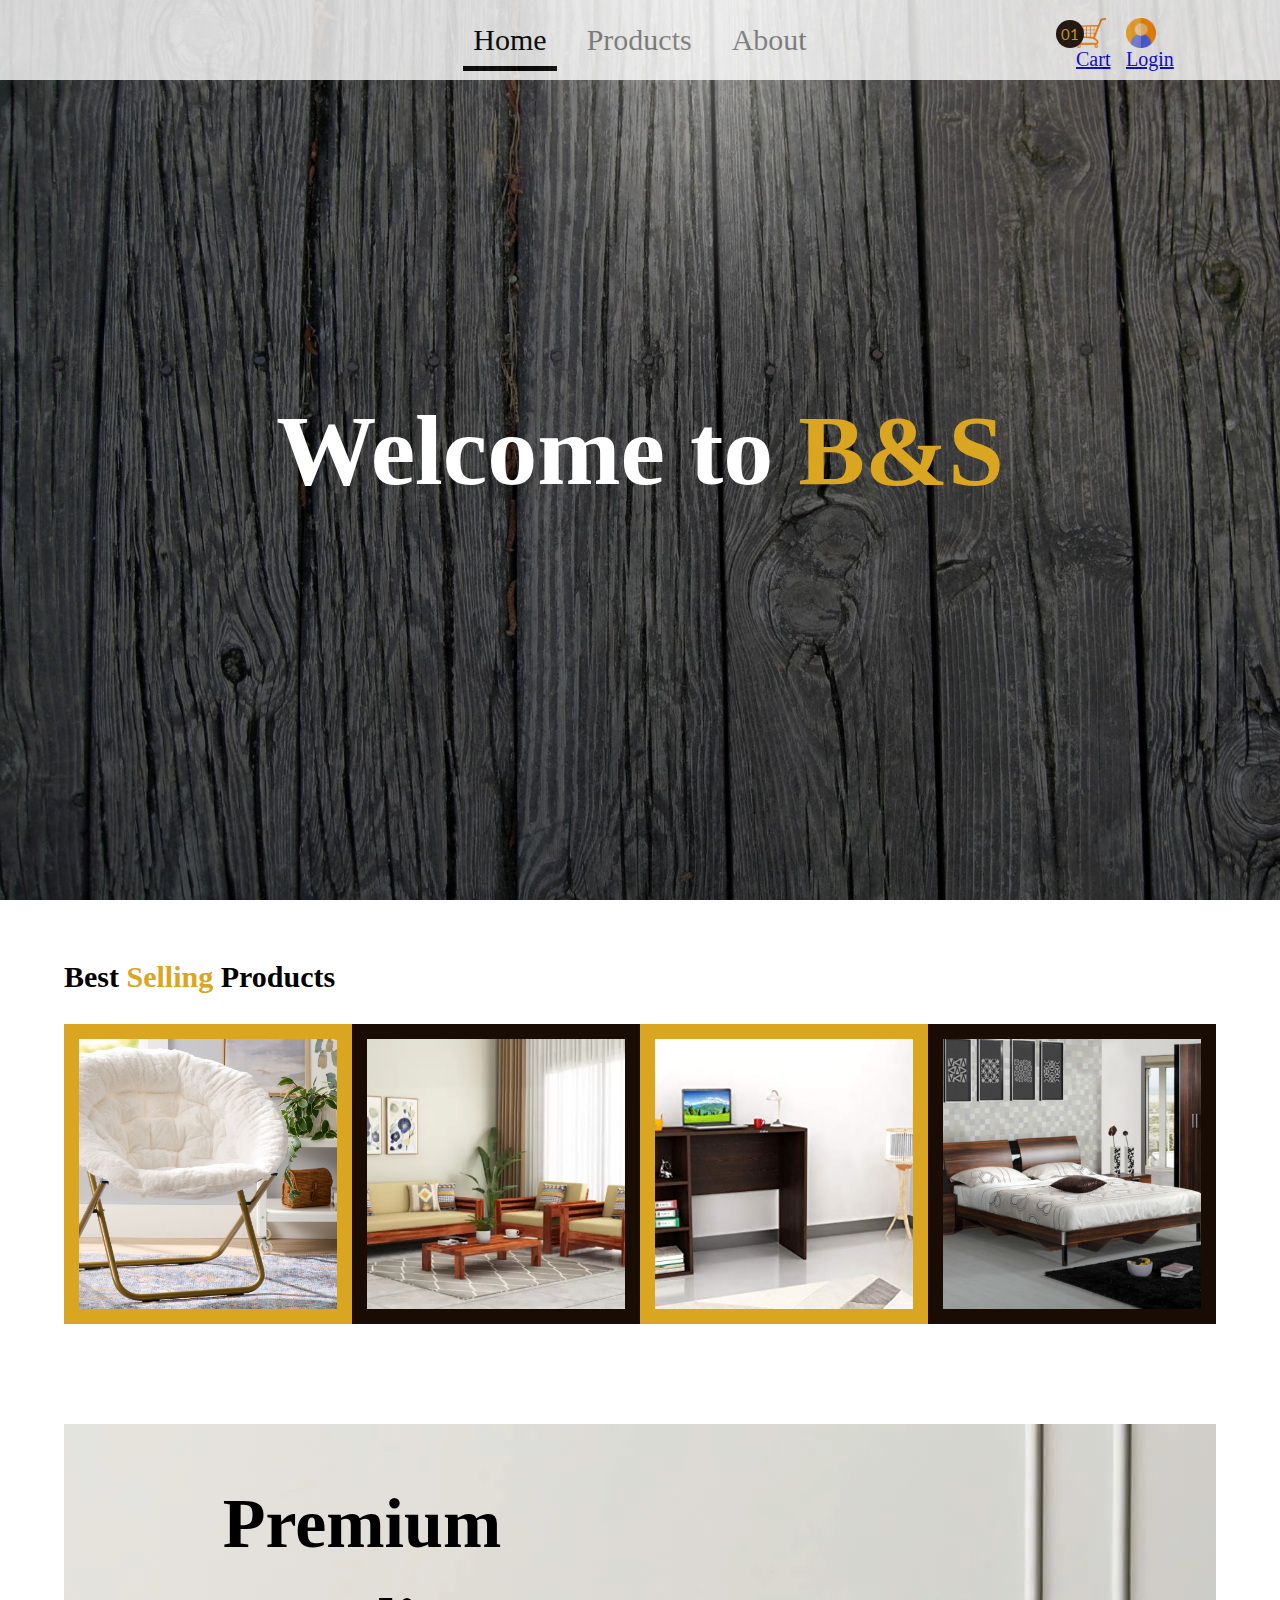
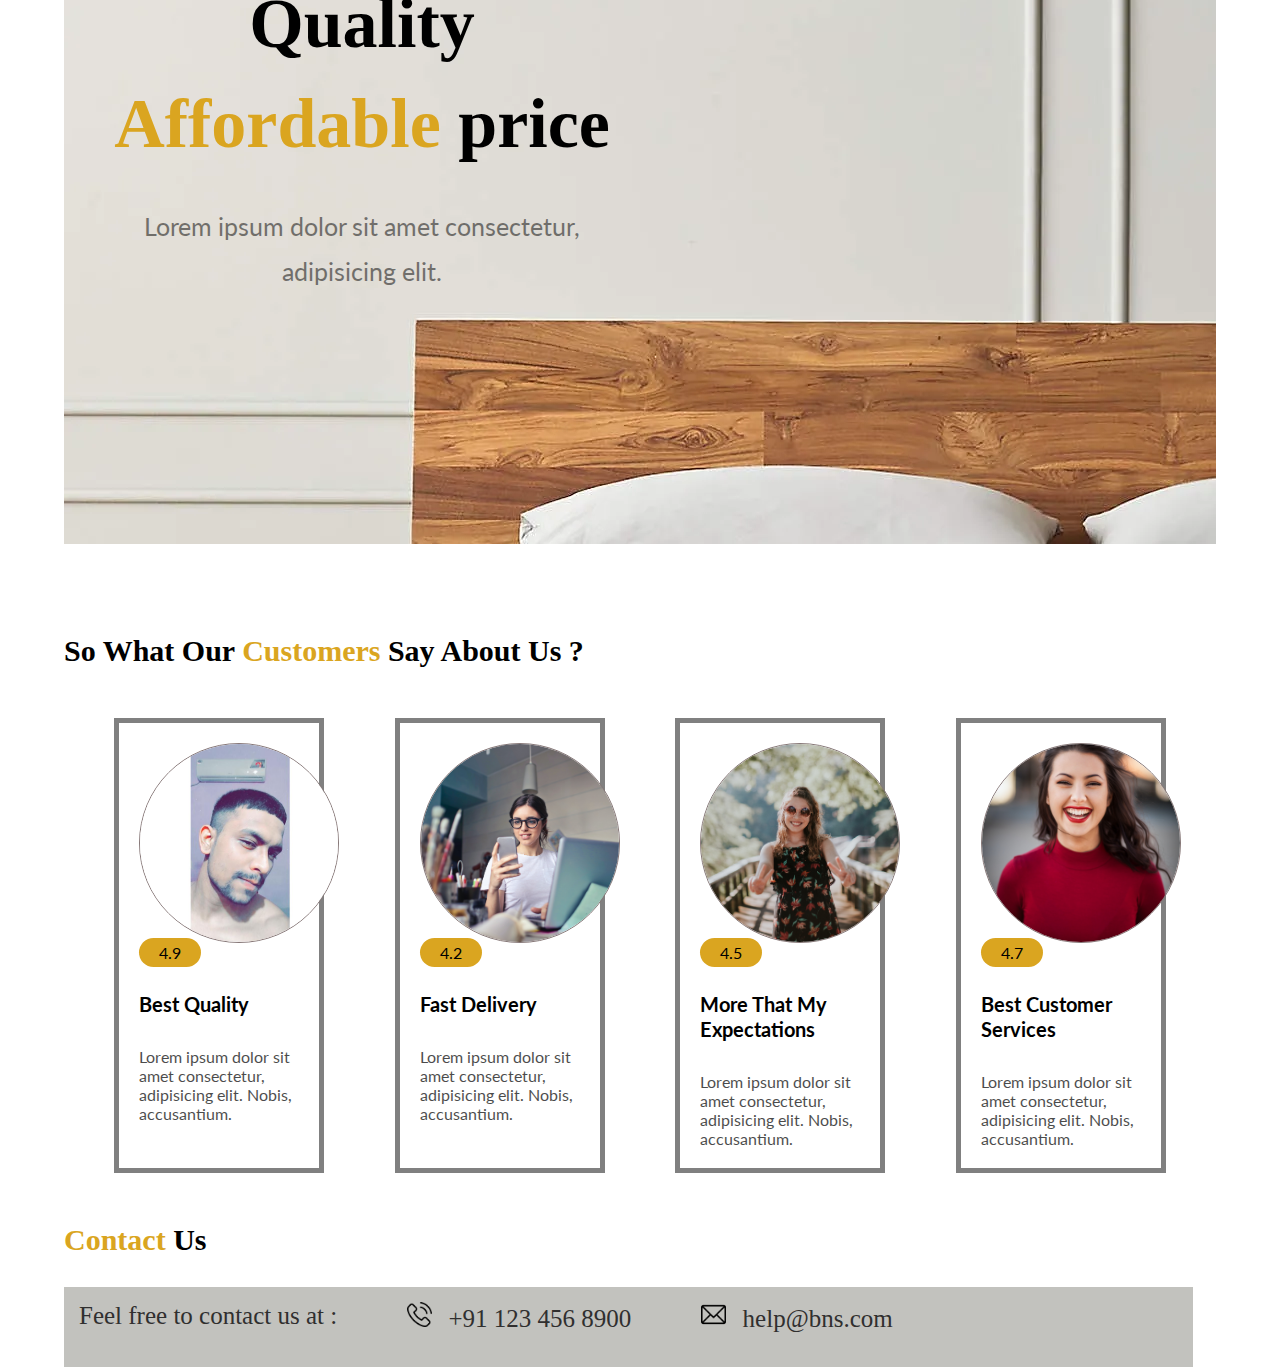
<file: index.html>
<html lang="en">
<head>
    <meta charset="UTF-8">
    <meta name="viewport" content="width=device-width,initial-scale=1.0">
    <meta http-equiv="X-UA-Compatible" content="IE=edge">
    <title>Welcome to B&S</title>
    <script src="./js/index.js"></script>
    <link rel="stylesheet" href="css/style.css"
    <link rel="preconnect" href="https://fonts.googleapis.com">
    <link rel="preconnect" href="https://fonts.gstatic.com" crossorigin>
    <link href="https://fonts.googleapis.com/css2?family=Lato&display=swap" rel="stylesheet">
</head>

<body>
    <nav class="navbar bg">
        <ul class="links-container">
            <li class="link-item"><a href="./index.html" class="link active">Home</a></li>
            <li class="link-item"><a href="./products.html" class="link">Products</a></li>
            <li class="link-item"><a href="./About.html" class="link">About</a></li>
            <!-- <li class="link-item"><a href="#" class="link">Contact</a></li> -->
        </ul>

        <div class="user-interactions">
            <div class="cart">
                <img src="./images/cart.png" class="cart-icon" alt="cartImage">
                <span class="cart-item-count">01</span>
                <a href="./Cart.html" class="login-text">Cart</a>
            </div>
            <div class="user">
                <img src="./images/user.png" class="user-icon" alt="userPhoto">
                <a href="./SignIn.html" class="login-text">Login</a>
            </div>
        </div>
    </nav>
    
    <header class="header-section">
        <div><h1 class="header-heading">Welcome to <span>B&S</span></h1> </div>
    </header>

    <section class="best-selling">
        <h1 class="section-title">Best <span>Selling</span> Products</h1>
        <div class="product-container">
            <div class="product-card">
                <img src="./images/chair1.jpeg" class="product-img">
                <p class="product-name"><a href="./products.html"> Chairs</a></p>
            </div>
            <div class="product-card">
                <img src="./images/sofa1.jpeg" class="product-img">
                <p class="product-name">Sofa</p>
            </div>
            <div class="product-card">
                <img src="./images/tab1.jpeg" class="product-img">
                <p class="product-name">Tables</p>
            </div>
            <div class="product-card">
                <img src="./images/bed1.jpeg" class="product-img">
                <p class="product-name">Beds</p>
            </div>
        </div>

    </section>


    <section class="mid-section">

        <div class="section-item-container">
            <!-- <img src="./images/bed2.jpeg" class="section-bg" alt="midsectionImg"> -->
            <div class="section-info">
                <h1 class="title">Premium Quality <span>Affordable</span> price</h1>
                <p class="info"> Lorem ipsum dolor sit amet consectetur, adipisicing elit.</p>
            </div>
        </div>
    </section>


    <section class="review-section">
        <h1 class="section-title">So what our <span>Customers </span>say about us ?</h1>

        <div class="review-container">
            <div class="review-card">
                <div class="user-dp" data-rating="4.9"><img src="./images/user1.JPG" class="dp" alt="user1"></div>
                <h2 class="review-title"> best quality</h2>
                <p class="review">Lorem ipsum dolor sit amet consectetur, adipisicing elit. Nobis, accusantium.</p>
            </div>

            <div class="review-card">
                <div class="user-dp" data-rating="4.2"><img src="./images/user2.jpg"  class="dp" alt="user1"></div>
                <h2 class="review-title">Fast Delivery</h2>
                <p class="review">Lorem ipsum dolor sit amet consectetur, adipisicing elit. Nobis, accusantium.</p>
            </div>

            <div class="review-card">
                <div class="user-dp" data-rating="4.5"><img src="./images/user3.jpeg" class="dp" alt="user1"></div>
                <h2 class="review-title">More that my expectations</h2>
                <p class="review">Lorem ipsum dolor sit amet consectetur, adipisicing elit. Nobis, accusantium.</p>
            </div>

            <div class="review-card">
                <div class="user-dp" data-rating="4.7"><img src="./images/user4.jpeg" class="dp" alt="user1"></div>
                <h2 class="review-title">best customer services</h2>
                <p class="review">Lorem ipsum dolor sit amet consectetur, adipisicing elit. Nobis, accusantium.</p>
            </div>

        </div>
    </section>

    
    <section class="footer-section">
        <h1 class="section-title footer-heading"><span>Contact</span> Us</h1>
        <div class="footer">
            <div>
                <span>Feel free to contact us at :</span>
            </div>
            <div class="contacts">
                <p><img src="./images/call.png" class="contact-icon" alt=""> +91 123 456 8900</p>
            </div>
            <div class="contacts">
                 
                <p><img src="./images/email.png" class="contact-icon" alt=""> help@bns.com</p>
            </div>
        </div>
        
            
        
    </section>

   
</body>
</html>
</file>
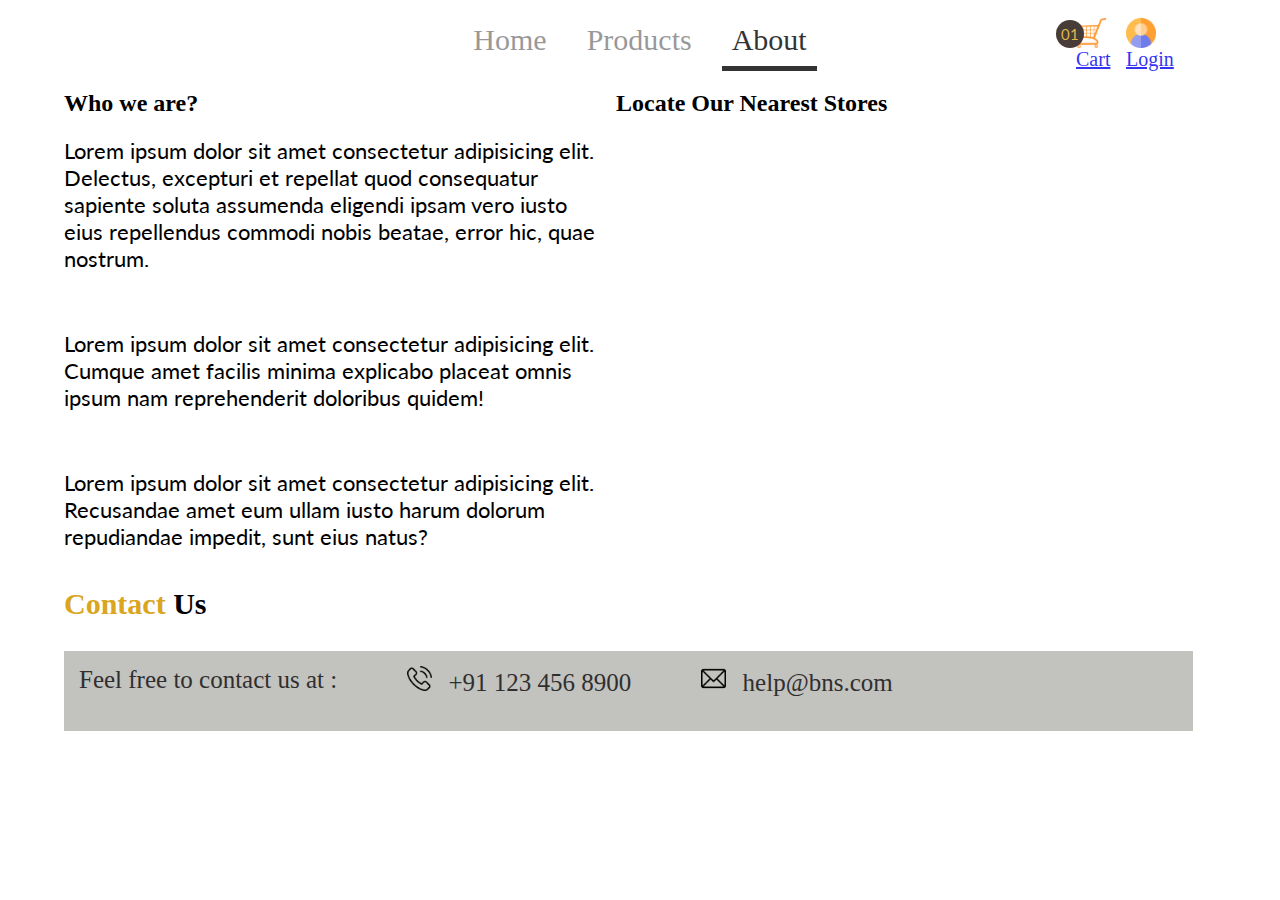
<file: About.html>
<head>
    <head>
        <meta charset="UTF-8">
        <meta name="viewport" content="width=device-width,initial-scale=1.0">
        <meta http-equiv="X-UA-Compatible" content="IE=edge">
        <title>Welcome to B&S</title>
        <script src="./js/index.js"></script>
        <link rel="stylesheet" href="css/style.css"
        <link rel="preconnect" href="https://fonts.googleapis.com">
        <link rel="preconnect" href="https://fonts.gstatic.com" crossorigin>
        <link href="https://fonts.googleapis.com/css2?family=Lato&display=swap" rel="stylesheet">
    </head>

    <body>
        <nav class="navbar bg">
            <ul class="links-container">
                <li class="link-item"><a href="./index.html" class="link ">Home</a></li>
                <li class="link-item"><a href="./products.html" class="link">Products</a></li>
                <li class="link-item"><a href="./About.html" class="link active">About</a></li>
                <!-- <li class="link-item"><a href="#" class="link">Contact</a></li> -->
            </ul>
    
            <div class="user-interactions">
                <div class="cart">
                    <img src="./images/cart.png" class="cart-icon" alt="cartImage">
                    <span class="cart-item-count">01</span>
                    <a href="./Cart.html" class="login-text">Cart</a>
                </div>
                <div class="user">
                    <img src="./images/user.png" class="user-icon" alt="userPhoto">
                    <a href="./SignIn.html" class="login-text">Login</a>
                </div>
            </div>
        </nav>

        <section class="about-mid">
            <div class="about-content">
                <h2>Who we are?</h2>
                <p>Lorem ipsum dolor sit amet consectetur adipisicing elit. Delectus, excepturi et repellat quod consequatur sapiente soluta assumenda eligendi ipsam vero iusto eius repellendus commodi nobis beatae, error hic, quae nostrum.</p>
                <br>
                <p>Lorem ipsum dolor sit amet consectetur adipisicing elit. Cumque amet facilis minima explicabo placeat omnis ipsum nam reprehenderit doloribus quidem!</p>
                <br><p>Lorem ipsum dolor sit amet consectetur adipisicing elit. Recusandae amet eum ullam iusto harum dolorum repudiandae impedit, sunt eius natus?</p>
            </div>
            <div class="about-map">
                <h2>Locate Our Nearest Stores</h2>
                <iframe src="https://www.google.com/maps/embed?pb=" width="600" height="450" frameborder="0" style="border:0" >
                </iframe>
            </div>  
        </section>
        
        <section class="footer-section">
            <h1 class="section-title footer-heading"><span>Contact</span> Us</h1>
            <div class="footer">
                <div>
                    <span>Feel free to contact us at :</span>
                </div>
                <div class="contacts">
                    <p><img src="./images/call.png" class="contact-icon" alt=""> +91 123 456 8900</p>
                </div>
                <div class="contacts">
                     
                    <p><img src="./images/email.png" class="contact-icon" alt=""> help@bns.com</p>
                </div>
            </div>
        </section>

    </body>
</head>
</file>
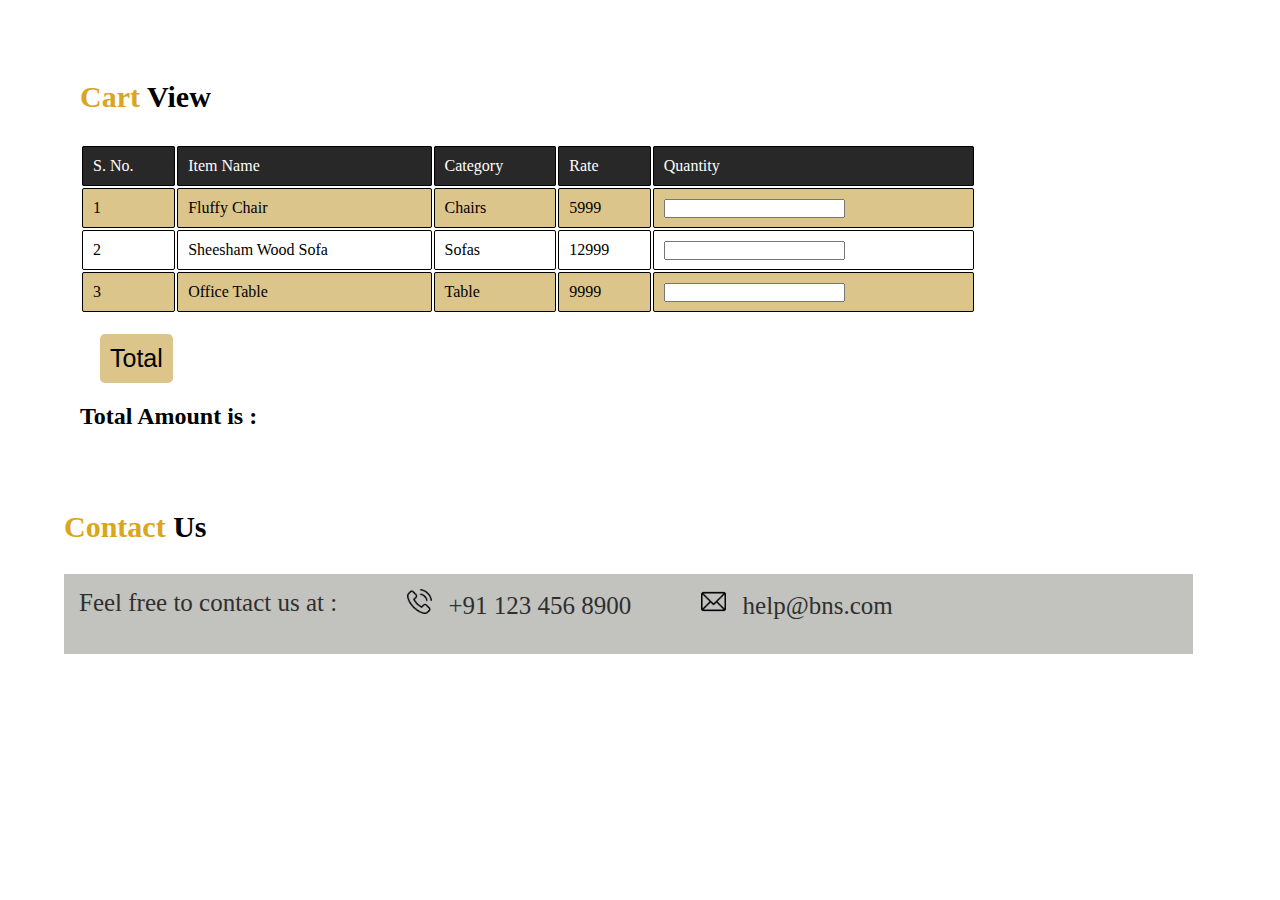
<file: Cart.html>
<html lang="en">

<head>
    <meta charset="UTF-8">
    <meta name="viewport" content="width=device-width,initial-scale=1.0">
    <meta http-equiv="X-UA-Compatible" content="IE=edge">
    <title>Cart</title>
    <script src="./js/toCart.js"></script>
    <link rel="stylesheet" href="./css/cart.css">
    <link rel="stylesheet" href="./css/style.css">
    <link rel="preconnect" href="https://fonts.googleapis.com">
    <link rel="preconnect" href="https://fonts.gstatic.com" crossorigin>
    <link href="https://fonts.googleapis.com/css2?family=Lato&display=swap" rel="stylesheet">
</head>

<body>


  <section class="cart-table">
    <h1 class="section-title footer-heading"><span>Cart</span> View</h1>
    <div>
        <table class="cart-tab">
        
            <tr class="table-head">
                <td>S. No.</td>
                <td>Item Name</td>
                <td>Category</td>
                <td>Rate</td>
                <td>Quantity</td>
            </tr>
            <tr>
                <td>1</td>
                <td>Fluffy Chair</td>
                <td>Chairs</td>
                <td >5999</td>
                <td ><input id="one"  onchange="giveTotal()" type="number"></td>
            </tr>
            <tr>
                <td>2</td>
                <td>Sheesham Wood Sofa</td>
                <td>Sofas</td>
                <td >12999</td>
                <td ><input id="two" onchange="giveTotal()" type="number"></td>
            </tr>
            <tr>
                <td>3</td>
                <td>Office Table</td>
                <td>Table</td>
                <td >9999</td>
                <td ><input id="three" onchange="giveTotal()" type="number"></td>
            </tr>
        
    </table>

    </div>
    <div>
        <div><input type="button"class="total-btn" value="Total" ></div>
        <div>
            <h2> Total Amount is : </h2>
            <span id="total-amt"></span>
        </div>
    </div>
    
    
  </section>
    

    <section class="footer-section">
        <h1 class="section-title footer-heading"><span>Contact</span> Us</h1>
        <div class="footer">
            <div>
                <span>Feel free to contact us at :</span>
            </div>
            <div class="contacts">
                <p><img src="./images/call.png" class="contact-icon" alt=""> +91 123 456 8900</p>
            </div>
            <div class="contacts">
                 
                <p><img src="./images/email.png" class="contact-icon" alt=""> help@bns.com</p>
            </div>
        </div>
        
            
        
    </section>


    
</body>
</html>
</file>
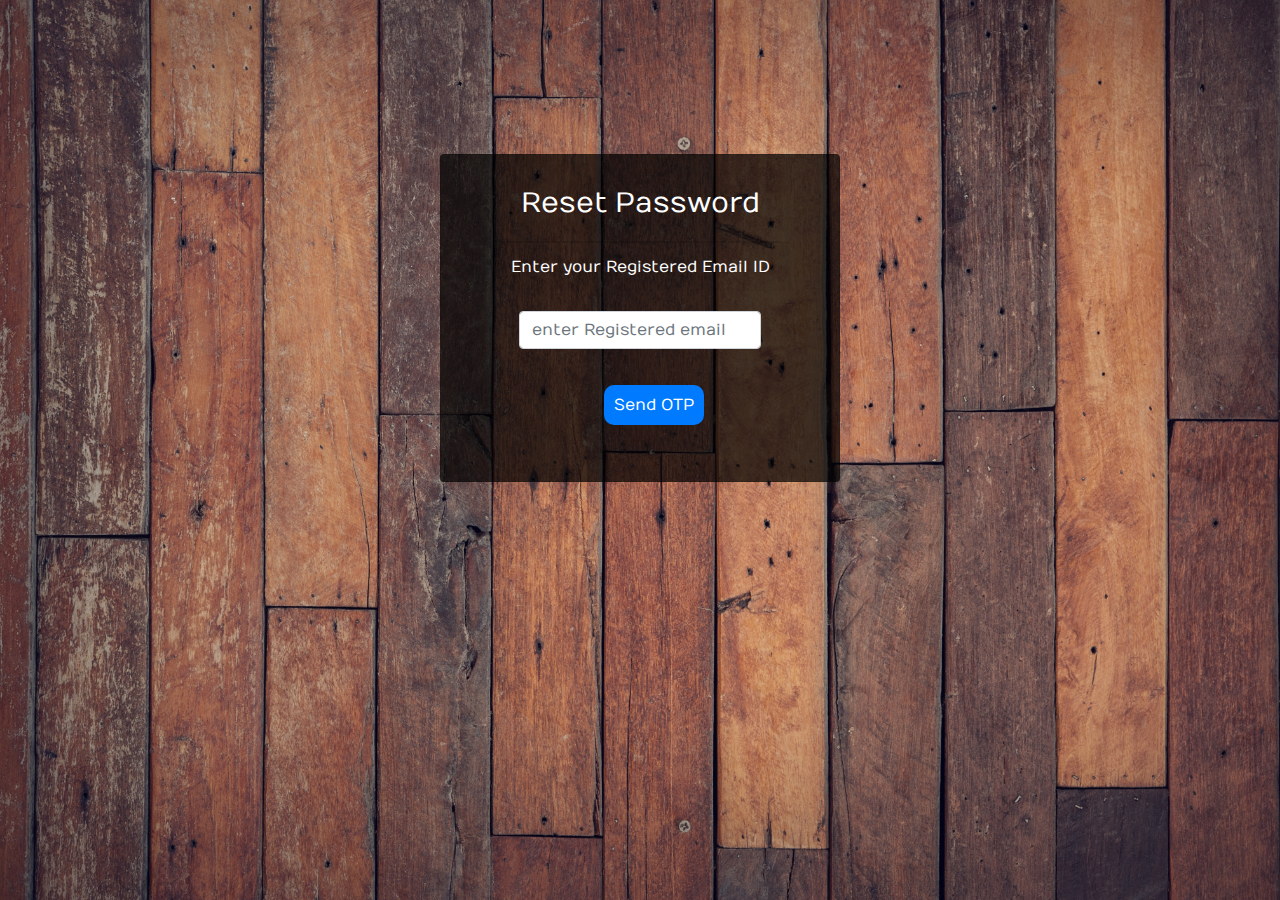
<file: Forgot.html>
<!DOCTYPE html>
<html>
<head>
	<title>Forgot Page</title>
        <link href="//maxcdn.bootstrapcdn.com/bootstrap/4.1.1/css/bootstrap.min.css" rel="stylesheet" id="bootstrap-css">
        <script src="//maxcdn.bootstrapcdn.com/bootstrap/4.1.1/js/bootstrap.min.js"></script>
        <script src="//cdnjs.cloudflare.com/ajax/libs/jquery/3.2.1/jquery.min.js"></script>
        <script src="./js/index.js"></script>
   
	<!--Bootsrap 4 CDN-->
	<link rel="stylesheet" href="https://stackpath.bootstrapcdn.com/bootstrap/4.1.3/css/bootstrap.min.css" 
    integrity="sha384-MCw98/SFnGE8fJT3GXwEOngsV7Zt27NXFoaoApmYm81iuXoPkFOJwJ8ERdknLPMO" crossorigin="anonymous">
	<!--Custom styles-->
	<link rel="stylesheet" type="text/css" href="./css/SignIn.css">
</head>
<body>
<div class="container">
	<div class="d-flex justify-content-center h-100">
		<div class="card">
			<div class="card-header">
				<h3>Reset Password</h3>
			</div>
            <div class="card-footer">
				<div class="d-flex justify-content-center links">
					Enter your Registered Email ID 
				</div>	
			</div>
			<div class="card-body">
				<form onsubmit="" name="loginForm">
					<div class="input-group form-group">
						<input type="email" name="username"id="email" class="form-control" 
                        required placeholder="enter Registered email">
					</div>
					<div class="form-group">
						<input class="login-btn" type="submit" id="log-btn" value="Send OTP" onclick="checkEmail()">
					</div>
				</form>
			</div>
			
		</div>
	</div>
</div>
</body>
</html>
</file>
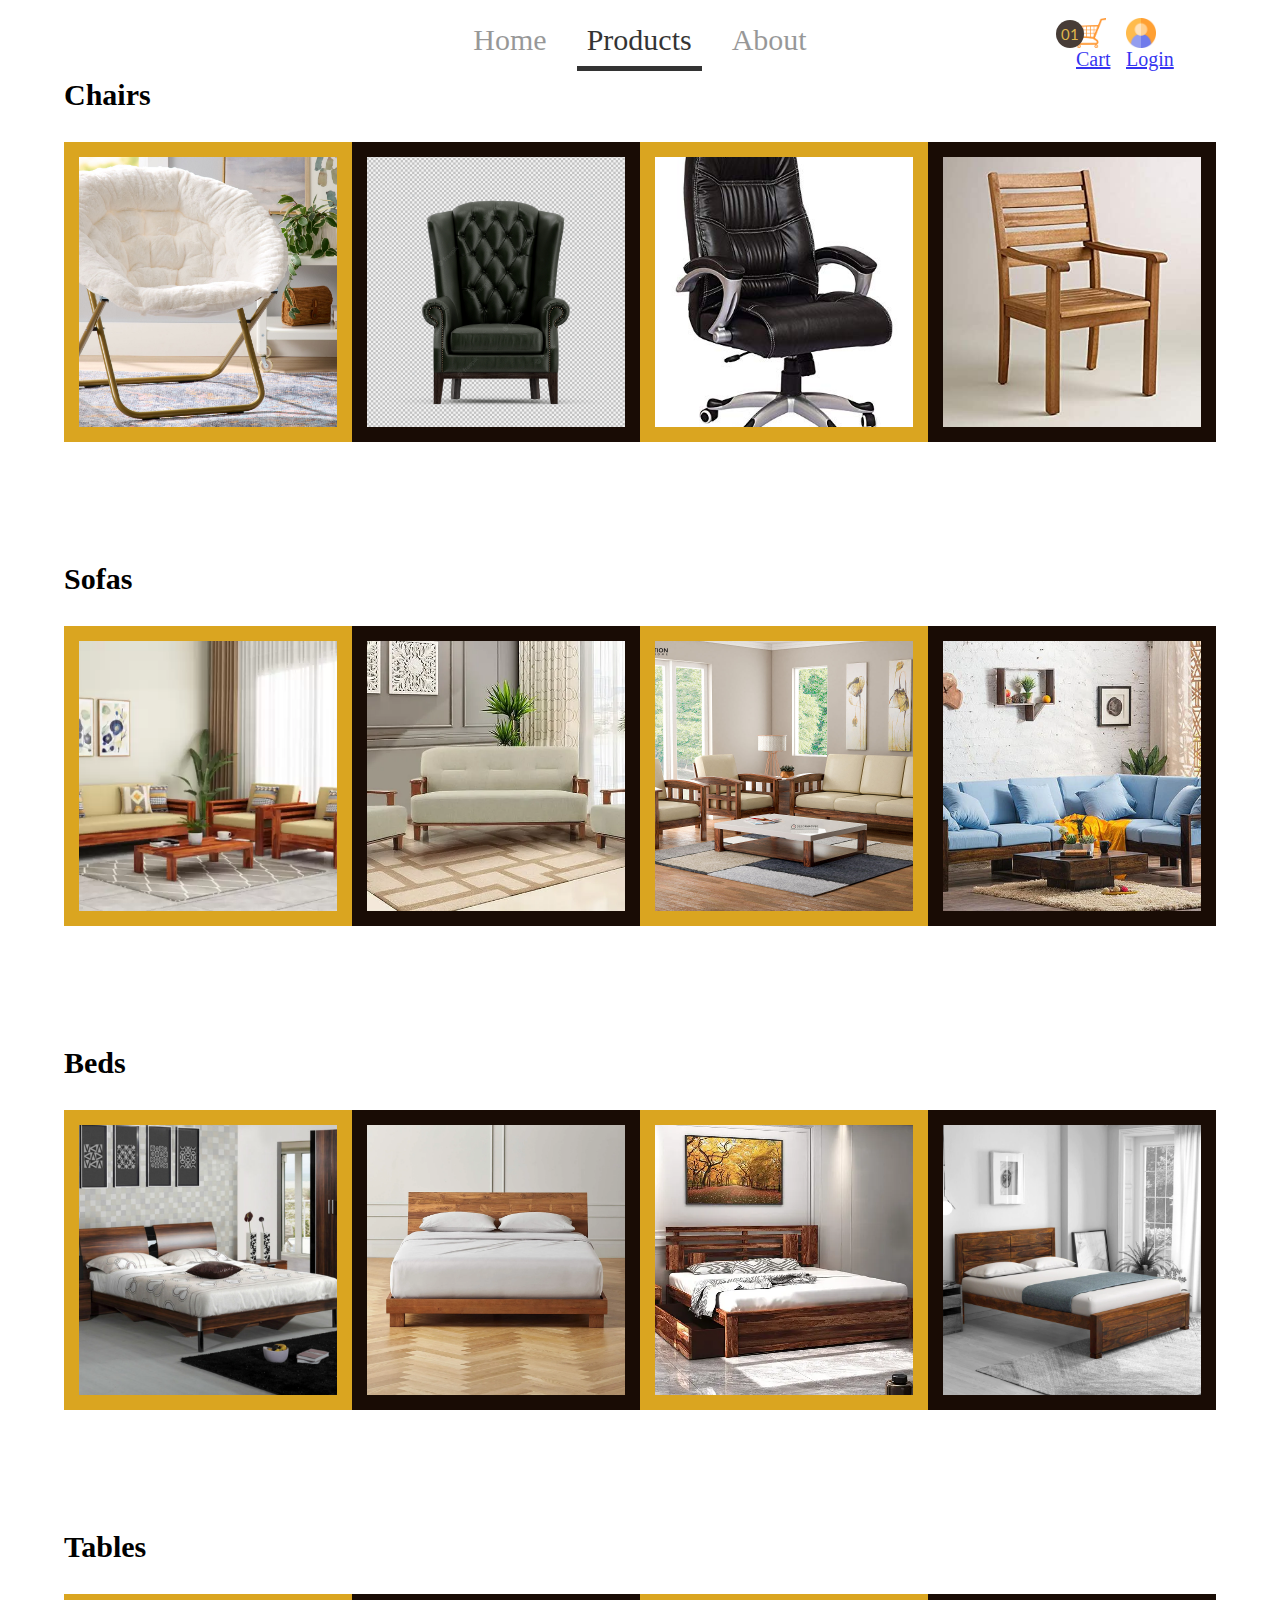
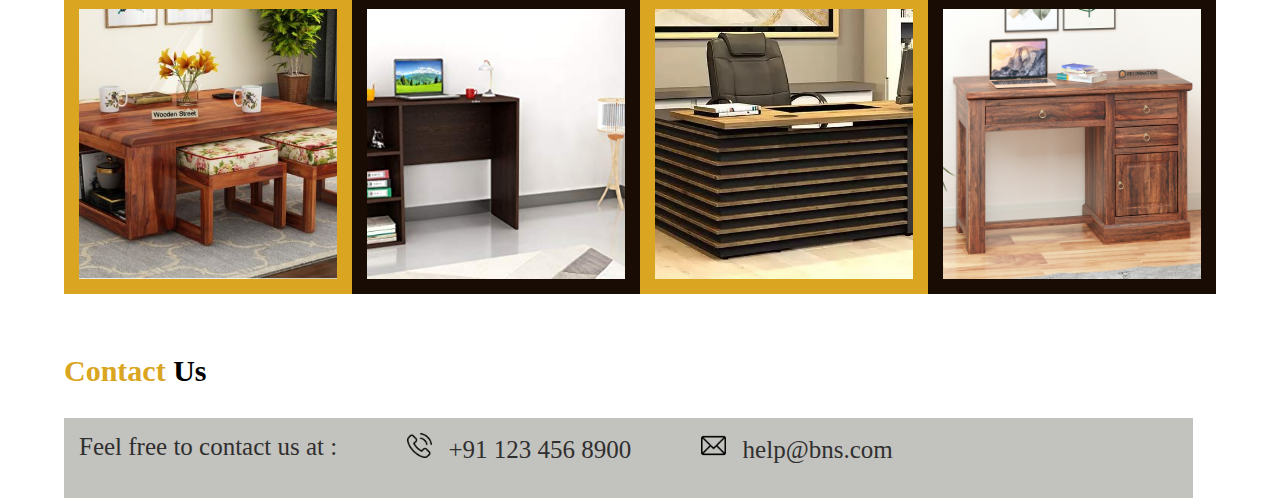
<file: products.html>
<html lang="en">
<head>
    <meta charset="UTF-8">
    <meta name="viewport" content="width=device-width,initial-scale=1.0">
    <meta http-equiv="X-UA-Compatible" content="IE=edge">
    <title>Welcome to B&S</title>
    <script src="./js/index.js"></script>
    <link rel="stylesheet" href="css/style.css"
    <link rel="preconnect" href="https://fonts.googleapis.com">
    <link rel="preconnect" href="https://fonts.gstatic.com" crossorigin>
    <link href="https://fonts.googleapis.com/css2?family=Lato&display=swap" rel="stylesheet">
</head>

<body>
    <nav class="navbar bg">
        <ul class="links-container">
            <li class="link-item"><a href="./index.html" class="link">Home</a></li>
            <li class="link-item"><a href="./products.html" class="link active">Products</a></li>
            <li class="link-item"><a href="./About.html" class="link">About</a></li>
            <!-- <li class="link-item"><a href="#" class="link">Contact</a></li> -->
        </ul>

        <div class="user-interactions">
            <div class="cart">
                
                <img src="./images/cart.png" class="cart-icon" alt="cartImage">
                <span class="cart-item-count">01</span>
                <a href="./Cart.html" class="login-text">Cart</a>
            </div>
            <div class="user">
                <img src="./images/user.png" class="user-icon" alt="userPhoto">
                <a href="./SignIn.html" class="login-text">Login</a>
            </div>
        </div>
    </nav>
    <br>
    <section class="best-selling">
        <h1 class="section-title">Chairs</h1>
        <div class="product-container">
            <div class="product-card" >
                <img src="./images/chair1.jpeg" class="product-img">
                <p class="product-name">Rs. 5999 <br><a  href="./1product.html">Buy Now</a>
<!--                     <br><button class="to-cart" onclick="addToCart()">Add to Cart</button> -->
                </p>
                
            </div>
            <div class="product-card">
                <img src="./images/chair2.jpeg" class="product-img">
                <p class="product-name">Rs.9999</p>
            </div>
            <div class="product-card">
                <img src="./images/chair3.jpeg" class="product-img">
                <p class="product-name">Rs.6999</p>
            </div>
            <div class="product-card">
                <img src="./images/chair4.jpeg" class="product-img">
                <p class="product-name">Rs.3999</p>
            </div>
        </div>

        
    </section>

    <section class="best-selling">
        <h1 class="section-title">Sofas</h1>
        <div class="product-container">
            <div class="product-card">
                <img src="./images/sofa1.jpeg" class="product-img">
                <p class="product-name">Rs.12999</p>
            </div>
            <div class="product-card">
                <img src="./images/sofa2.jpeg" class="product-img">
                <p class="product-name">Rs.15999</p>
            </div>
            <div class="product-card">
                <img src="./images/sofa3.jpeg" class="product-img">
                <p class="product-name">Rs.9999</p>
            </div>
            <div class="product-card">
                <img src="./images/sofa4.jpeg" class="product-img">
                <p class="product-name">Rs.11999</p>
            </div>
        </div>
        
    </section>

    <section class="best-selling">
        
        <h1 class="section-title">Beds</h1>
        <div class="product-container">
            <div class="product-card">
                <img src="./images/bed1.jpeg" class="product-img">
                <p class="product-name">Rs.9999</p>
            </div>
            <div class="product-card">
                <img src="./images/bed2.jpeg" class="product-img">
                <p class="product-name">Rs.11999</p>
            </div>
            <div class="product-card">
                <img src="./images/bed3.jpeg" class="product-img">
                <p class="product-name">Rs.10999</p>
            </div>
            <div class="product-card">
                <img src="./images/bed4.jpeg" class="product-img">
                <p class="product-name">Rs.12999</p>
            </div>
        </div>
    </section>

    <section class="best-selling">
        
        <h1 class="section-title">Tables</h1>
        <div class="product-container">
            <div class="product-card">
                <img src="./images/tab2.jpeg" class="product-img">
                <p class="product-name">Rs.4999</p>
            </div>
            <div class="product-card">
                <img src="./images/tab1.jpeg" class="product-img">
                <p class="product-name">Rs.5999</p>
            </div>
            <div class="product-card">
                <img src="./images/tab3.jpeg" class="product-img">
                <p class="product-name">Rs.6499</p>
            </div>
            <div class="product-card">
                <img src="./images/tab4.jpeg" class="product-img">
                <p class="product-name">Rs.4999</p>
            </div>
        </div>
    </section>


    


    

        





    
    
    <section class="footer-section">
        <h1 class="section-title footer-heading"><span>Contact</span> Us</h1>
        <div class="footer">
            <div>
                <span>Feel free to contact us at :</span>
            </div>
            <div class="contacts">
                <p><img src="./images/call.png" class="contact-icon" alt=""> +91 123 456 8900</p>
            </div>
            <div class="contacts">
                 
                <p><img src="./images/email.png" class="contact-icon" alt=""> help@bns.com</p>
            </div>
        </div>
        
            
        
    </section>

   
</body>
</html>
</file>
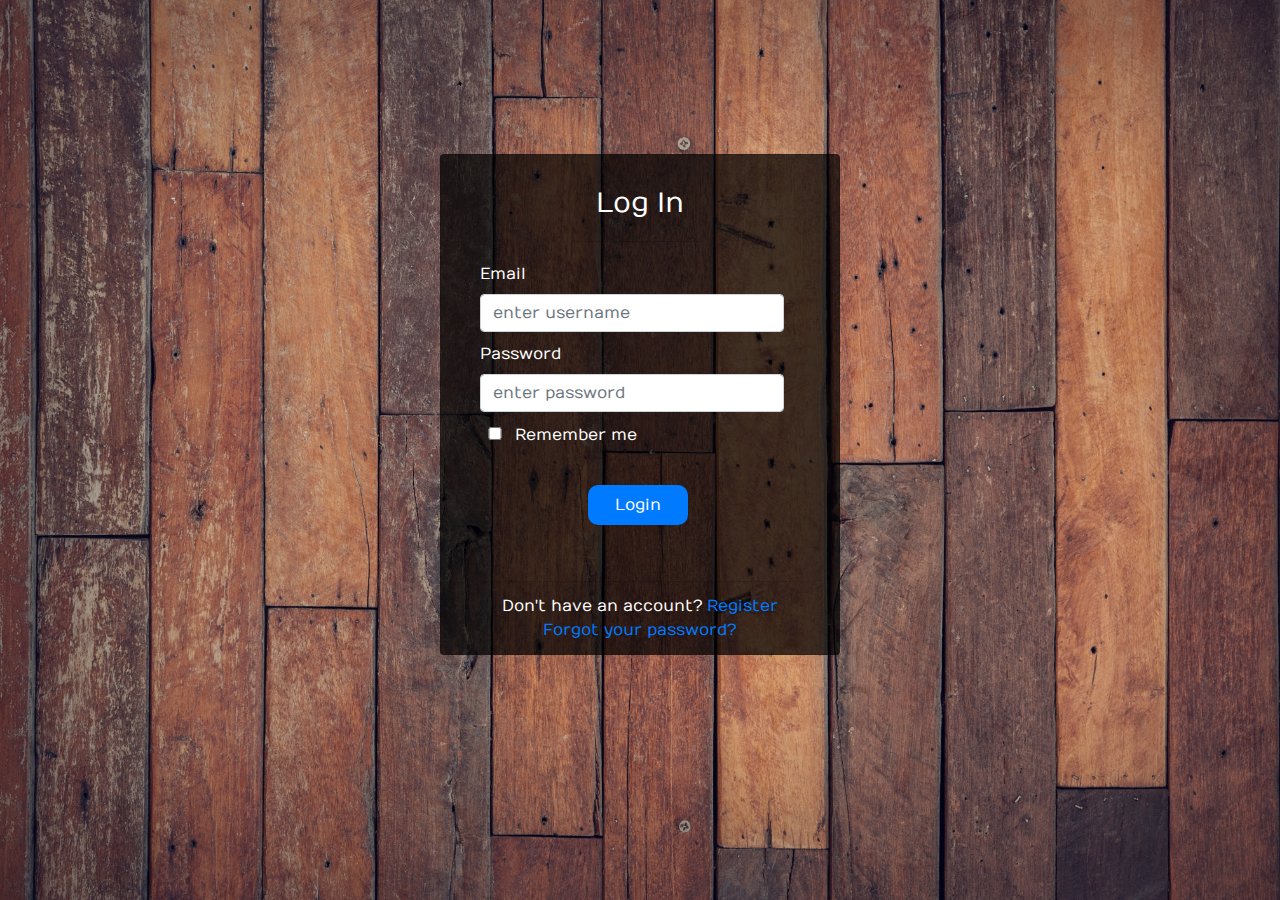
<file: SignIn.html>
<!DOCTYPE html>
<html>
<head>
	<title>Login Page</title>
        <link href="//maxcdn.bootstrapcdn.com/bootstrap/4.1.1/css/bootstrap.min.css" rel="stylesheet" id="bootstrap-css">
        <script src="//maxcdn.bootstrapcdn.com/bootstrap/4.1.1/js/bootstrap.min.js"></script>
        <script src="//cdnjs.cloudflare.com/ajax/libs/jquery/3.2.1/jquery.min.js"></script>
        <script src="./js/index.js"></script>
   
	<!--Bootsrap 4 CDN-->
	<link rel="stylesheet" href="https://stackpath.bootstrapcdn.com/bootstrap/4.1.3/css/bootstrap.min.css" 
    integrity="sha384-MCw98/SFnGE8fJT3GXwEOngsV7Zt27NXFoaoApmYm81iuXoPkFOJwJ8ERdknLPMO" crossorigin="anonymous">
	<!--Custom styles-->
	<link rel="stylesheet" type="text/css" href="./css/SignIn.css">
</head>
<body>
<div class="container">
	<div class="d-flex justify-content-center h-100">
		<div class="card">
			<div class="card-header">
				<h3>Log In</h3>
			</div>
			<div class="card-body">
				<form onsubmit="checkReg()" name="loginForm" class="grid">
					<div class=" col-md-6">
						<label for="inputEmail4" class="form-label">Email</label>
						<input type="text" name="username"id="user" class="form-control" placeholder="enter username" required>
					</div>
					<div class=" col-md-6">	
						<label for="inputPassword" class="form-label">Password</label>					
						<input type="password" name="pass" id="pass" class="form-control" placeholder="enter password" required>
					</div>
					<div class="col-md-6">
						<input type="checkbox" class="checkbox" id="check">
						<label for="check">Remember me</label>
						
					</div>
					<div class="form-group">
						<input class="login-btn" type="button" id="log-btn" value="Login" onclick="checkReg()">
					</div>
				</form>
			</div>
			<div class="card-footer">
				<div class="d-flex justify-content-center links">
					Don't have an account?<a href="SignUp.html">Register</a>
				</div>
				<div class="d-flex justify-content-center">
					<a href="Forgot.html">Forgot your password?</a>
				</div>
			</div>
		</div>
	</div>
</div>
</body>
</html>
</file>
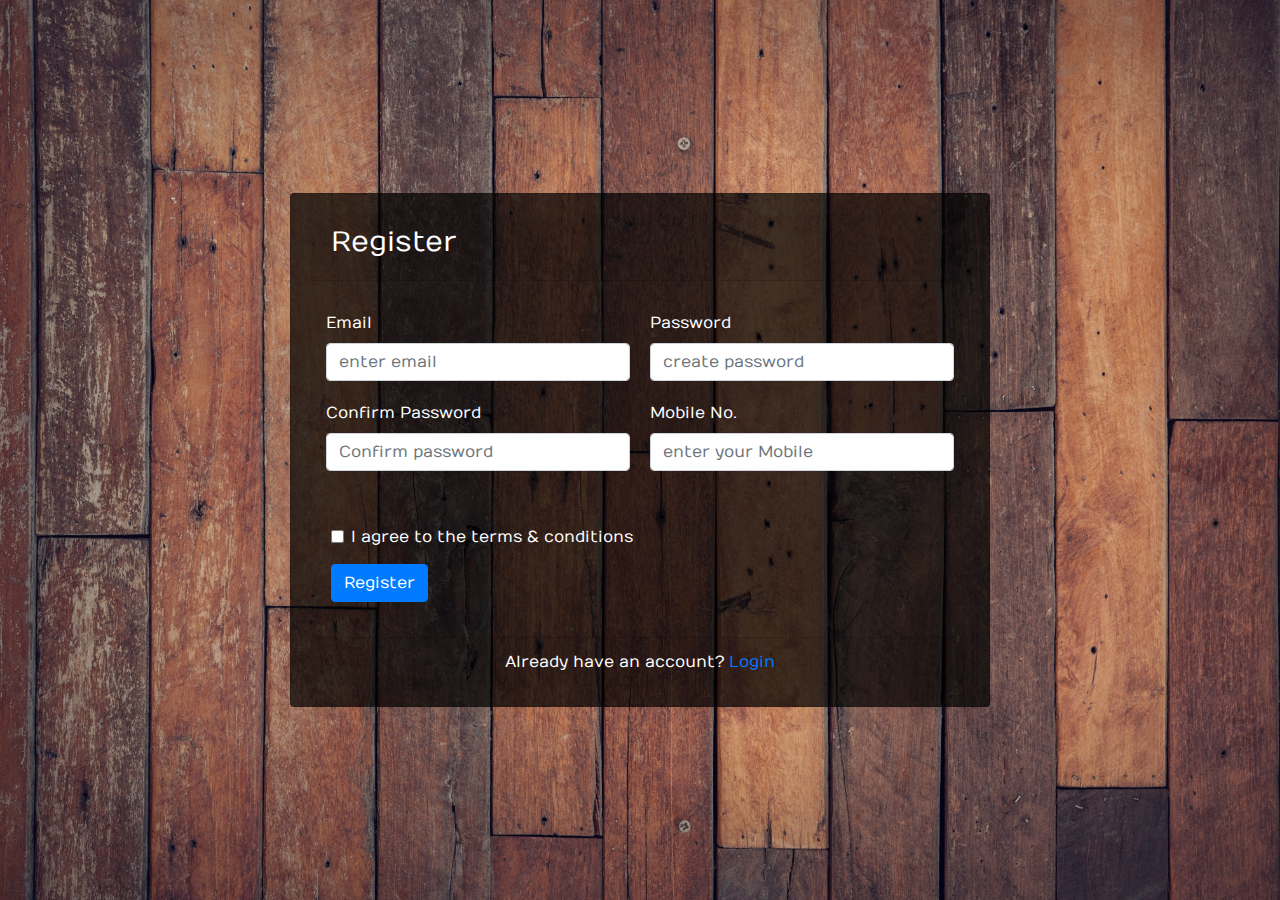
<file: SignUp.html>
<!DOCTYPE html>
<html>
<head>
	<title>Registration Page</title>
    <link href="//maxcdn.bootstrapcdn.com/bootstrap/4.1.1/css/bootstrap.min.css" rel="stylesheet" id="bootstrap-css">
    <script src="//maxcdn.bootstrapcdn.com/bootstrap/4.1.1/js/bootstrap.min.js"></script>
    <script src="//cdnjs.cloudflare.com/ajax/libs/jquery/3.2.1/jquery.min.js"></script>
    <script src="./js/index.js"></script>
   
	<!--Bootsrap 4 CDN-->
	<link rel="stylesheet" href="https://stackpath.bootstrapcdn.com/bootstrap/4.1.3/css/bootstrap.min.css" 
    integrity="sha384-MCw98/SFnGE8fJT3GXwEOngsV7Zt27NXFoaoApmYm81iuXoPkFOJwJ8ERdknLPMO" crossorigin="anonymous">
	<!--Custom styles-->
	<link rel="stylesheet" type="text/css" href="./css/SignUp.css">
</head>
<body>
<div class="container">
	<div class="d-flex justify-content-center h-100">
		<div class="card">
			<div class="card-header">
				<h3>Register</h3>
			</div>
			<div class="card-body">
				<form class="row g-3" id="form">
                    <div class="col-md-6">
                      <label for="inputEmail4" class="form-label">Email</label>
                      <input type="email" class="form-control" id="inputEmail0" placeholder="enter email" required>
                    </div>
                    <div class="col-md-6">
                      <label for="inputPassword" class="form-label">Password</label>
                      <input type="password" class="form-control" id="inputPassword" placeholder="create password" required>
                    </div>
                    <div class="col-md-6">
                      <label for="inputPassword1" class="form-label">Confirm Password</label>
                      <input type="password" class="form-control" id="inputPassword1" placeholder="Confirm password" required>
                    </div>
                    <div class="col-md-6">
                      <label for="inputMobile" class="form-label">Mobile No.</label>
                      <input type="number" class="form-control" id="inputMobile" placeholder="enter your Mobile" required>
                    </div> 
                    <div class="col-md-6">
                      <label id="errorMsg" for="error" class="form-label"></label>
                    </div> 
                    <div class="col-12">
                      <div class="form-check">
                        <input class="form-check-input" type="checkbox" id="gridCheck">
                        <label class="form-check-label" for="gridCheck">
                          I agree to the terms & conditions
                        </label>
                      </div>
                    </div>
                    <div class="col-12">
                      <input class="btn btn-primary" type="submit"  value="Register" onclick="validReg()">
                      <!-- <button type="submit" class="btn btn-primary" onclick="validReg()">Register</button> -->
                    </div>
                  </form>
			</div>
			<div class="card-footer">
				<div class="d-flex justify-content-center links">
					Already have an account?<a href="SignIn.html">Login</a>
				</div>
				
			</div>
		</div>
	</div>
</div>
</body>
</html>
</file>
<file: css/cart.css>
.cart-table{
    margin: 80px;

}
td{
    border: 1px solid black;
    width: max-content;
}
.table-head{
    color: white;
    background-color: rgb(41, 40, 40);
    font: bold;
}
tr:nth-child(even) {
    background-color: rgb(220, 197, 138);
}
table{
    width: 80%;
}

td{
    border-radius: 2px;
    padding: 5px;
    padding-left: 10px;
    height: 40px;
}
.total-btn{
    margin: 20px;
    background-color: rgb(220, 197, 138);
    border: none;
    border-radius: 5px;
    width: max-content;
    padding: 10px;
    font-size: 25px;
}
</file>
<file: css/style.css>
*{
    margin: 0;
    padding: 0;
    box-sizing: border-box;
}

body{
    font-family: 'cinzel',serif;
}

.header-section{
    width: 100%;
    height: 100vh;
    background: url(../images/masterBg.jpg);
    background-size: cover;
    display: grid;
    justify-content: center;
    align-items: center;
}   

.navbar{
    width: 100%;
    height: 80px;
    position: fixed;
    top: 0;
    left: 0%;
    display: flex;
    justify-content: center;
    z-index: 9;
    transition: 0.5s;

}

.navbar.bg{
    background: white;
    opacity: 0.8;
}
.links-container{
    display: flex;
    align-items: center;
    list-style: none;
}

.link-item{
    margin: 10px;
}
.link{
    font-size: 30px;
    color: black;
    text-decoration: none;
    padding: 10px;
    opacity: 1;
    transition: 0.5s;
}
.navbar.bg .link{
    color: black;
    opacity: 0.5;
}
.link.active{
    border-bottom: 5px solid black;
}
.link.active, .link:hover, .navbar.bg .link:hover, .navbar.bg .link.active{
    opacity: 1;
}
.user-interactions{
    display: flex;
    position: absolute;
    right: 5vw;
    top: 10%;
    transform: translate(-50%);
 }
.cart,.user{
    width: 30px;
    height: 30px;
    position: relative;
    margin: 10px;
    cursor: pointer;
} 
.cart-item-count{
    font-family: 'lato',sans-serif;
    color: goldenrod;
    padding: 5px;
    font-size: 15px;
    border-radius: 50%;
    background:#190c05;
    position: absolute;
    bottom: -0px;
    left:-20px;
}
.cart-icon,.user-icon{
    width: 100%;
    height: 100%;
    object-fit: cover;
}
.login-text{
    font-size: 20px;
}
.header-heading{
    font-size: 100px;
    /* text-transform: capitalize; */
    color: white;
}
.header-heading>span{
   color: goldenrod; 
}

.best-selling{
    position: relative;
    padding: 60px 5vw;
}

.section-title{
    text-transform: capitalize;
    font-size: 30px;
    margin-bottom: 30px;
}

.product-container{
    display: flex;
    justify-content: space-between;

}
.product-card{
    border: 15px solid goldenrod;
    width: 300px;
    height: 300px;
    overflow: hidden;
    position: relative;
    background: goldenrod;
}

.product-card:nth-child(even){
    border-color: #190c05;
}

.product-img{
    width: 100%;
    height: 100%;
    object-fit: cover;
    transition: 0.5s;
}

.product-name{
    position: absolute;
    color: white;
    text-transform: capitalize;
    font-family: 'lato',sans-serif;
    font-size: 30px;
    bottom: 45%;
    left: 50%;
    transform: translate(-50%);
    opacity: 0;
    transition: .5s;

}

.product-card:hover .product-name{
    opacity: 1;
}

.product-card:hover .product-img{
    opacity: 0.5;
}


.mid-section{
    width: 100%;
    height: 800px;
    padding: 40px 5vw;
}

.section-item-container{
    width: 100%;
    height: 100%;
    position: relative;
    padding: 20px;
    background: url(../images/bed2.jpeg);
}

.section-bg{
    width: 100%;
    height: 100%;
    z-index: -1;
    top: 0;
    left: 0;
}

.section-info{
    width: 50%;
    height: 100%;
    /* opacity: 0.4; */
    display: block;
    /* margin-left:  */
    padding: 30px;
    text-align: center;
    z-index: 1;
}

.title{
    font-size: 70px;
    line-height: 100px;
    z-index: 2;
}
.title span{
    color: goldenrod;

}

.info{
    font-family: 'lato', sans-serif;
    font-size: 25px;
    line-height: 45px;
    margin-top: 30px;
    opacity: 0.5;
}


.review-section{
    padding: 50px 5vw;
    
}

.section-title>span{
    color: goldenrod;   
}

.review-container{
    margin: 50px;
    margin-bottom: 0;
    display: flex;
    justify-content: space-between;
}

.review-card{
    padding: 20px;
    border: 5px solid grey;
    width: 20%;
    height: auto;
    font-family: 'lato',sans-serif;
}

.dp{
    width: 200px;
    height: 200px;
    border-radius: 50%;
    position: relative;
    border: 0.5px solid rgb(134, 119, 119);
    object-fit: cover;
}

.user-dp::before{
    content: " ";
    position: absolute;
    top: 10px;
    left: 10px;
    right: 10px;
    bottom: 10px;
}

.user-dp::after{
    content: attr(data-rating);
    /* z */
    /* position: absolute; */
    bottom: 0;
    right: -20px;
    padding: 5px 20px;
    border-radius: 20px;
    background-color: goldenrod;
}

.review-title{
    font-size: 20px;
    line-height: 25px;
    margin: 30px 0;
    text-transform: capitalize;
}

.review{
    opacity: 0.7;
}
.footer-section{
    margin: 0px 5vw 2px 5vw;
    /* border: 1px solid black; */
}
.footer{
    width: 98%;
    height: max-content;
    color: rgb(48, 47, 47);
    background: rgb(194, 194, 190);
    padding: 15px;
    font-size: 25px;
    display: flex;
    bottom: 0;
    /* justify-content:space-around; */
}
.contacts{
    margin-left: 50px;
    height: 50px;
}

.contact-icon{
    height: 25px;
    /* margin-top: 10px; */
    margin-left: 20px;
    margin-right: 10px;
}
.footer-heading>span{
    color: goldenrod;
}

.about-mid{
    display: flex;
    padding: 90px 5vw 0 5vw;
    
}
.about-content>p{
    font-size: 22px;
    font-family: 'lato',sans-serif;
    padding: 20px 20px 20px 0;
}
.about-map>h2{
    margin-bottom: 20px;
}

.product-name>a{
    text-decoration: none;
    color: white;
}
</file>
<file: css/SignIn.css>
@import url('https://fonts.googleapis.com/css?family=Numans');

html,body{
background-image: url(../images/loginbg.jpg);
background-size: cover;
background-repeat: no-repeat;
height: 100%;
font-family: 'Numans', sans-serif;
}

.container{
height: 100%;
align-content: center;
}

.card{
height: auto;
margin-top: auto;
margin-bottom: auto;
width:400px;
color: white;
background-color: rgba(0,0,0,0.7) !important;
}

.card {
    top: 16%;
    margin-top: 10px;
    color: white;
    /* justify-content: center; */
    align-items: center;
}
.card-header>h3{
    margin-top: 20px;
}

.remember{
color: white;
}

.remember input
{
width: 20px;
height: 20px;
margin-left: 15px;
margin-right: 5px;
}

.login-btn{
color: white;
background-color: #007bff;
width: 100px;
margin: 20px;
height: 40px;
border-radius: 10px;
margin-left: 35%;
border: none;
}
a{
    text-decoration: none;
}

.links{
color: white;
}

.links a{
margin-left: 4px;
}
.col-md-6{
    padding-bottom: 10px;
    max-width: 100%;
    /* border: 1px solid red; */
}
.col-md-6>input{
    width: 95%;
}
.grid{
    width: 350px;
    /* border: 1px solid green; */
}
.checkbox{
    max-width: 20px;
    margin: 5px;
}
</file>
<file: css/SignUp.css>
@import url('https://fonts.googleapis.com/css?family=Numans');

html,body{
background-image: url(../images/loginbg.jpg);
background-size: cover;
background-repeat: no-repeat;
height: 100%;
font-family: 'Numans', sans-serif;
}

.container{
height: 100%;
align-content: center;
}

.card{
height: auto;
margin-top: auto;
margin-bottom: auto;
max-width: 700px;
padding: 20px;
color: white;
background-color: rgba(0,0,0,0.7) !important;
}

.card-header h3{
color: white;
}

.remember{
color: white;
}

.remember input
{
width: 20px;
height: 20px;
margin-left: 15px;
margin-right: 5px;
}

.links{
color: white;
}

.links a{
margin-left: 4px;
}

.col-md-6{
    padding: 10px;
}
.col-12{
    padding-bottom: 15px;
}

#errorMsg{
    color: red;
}
</file>
